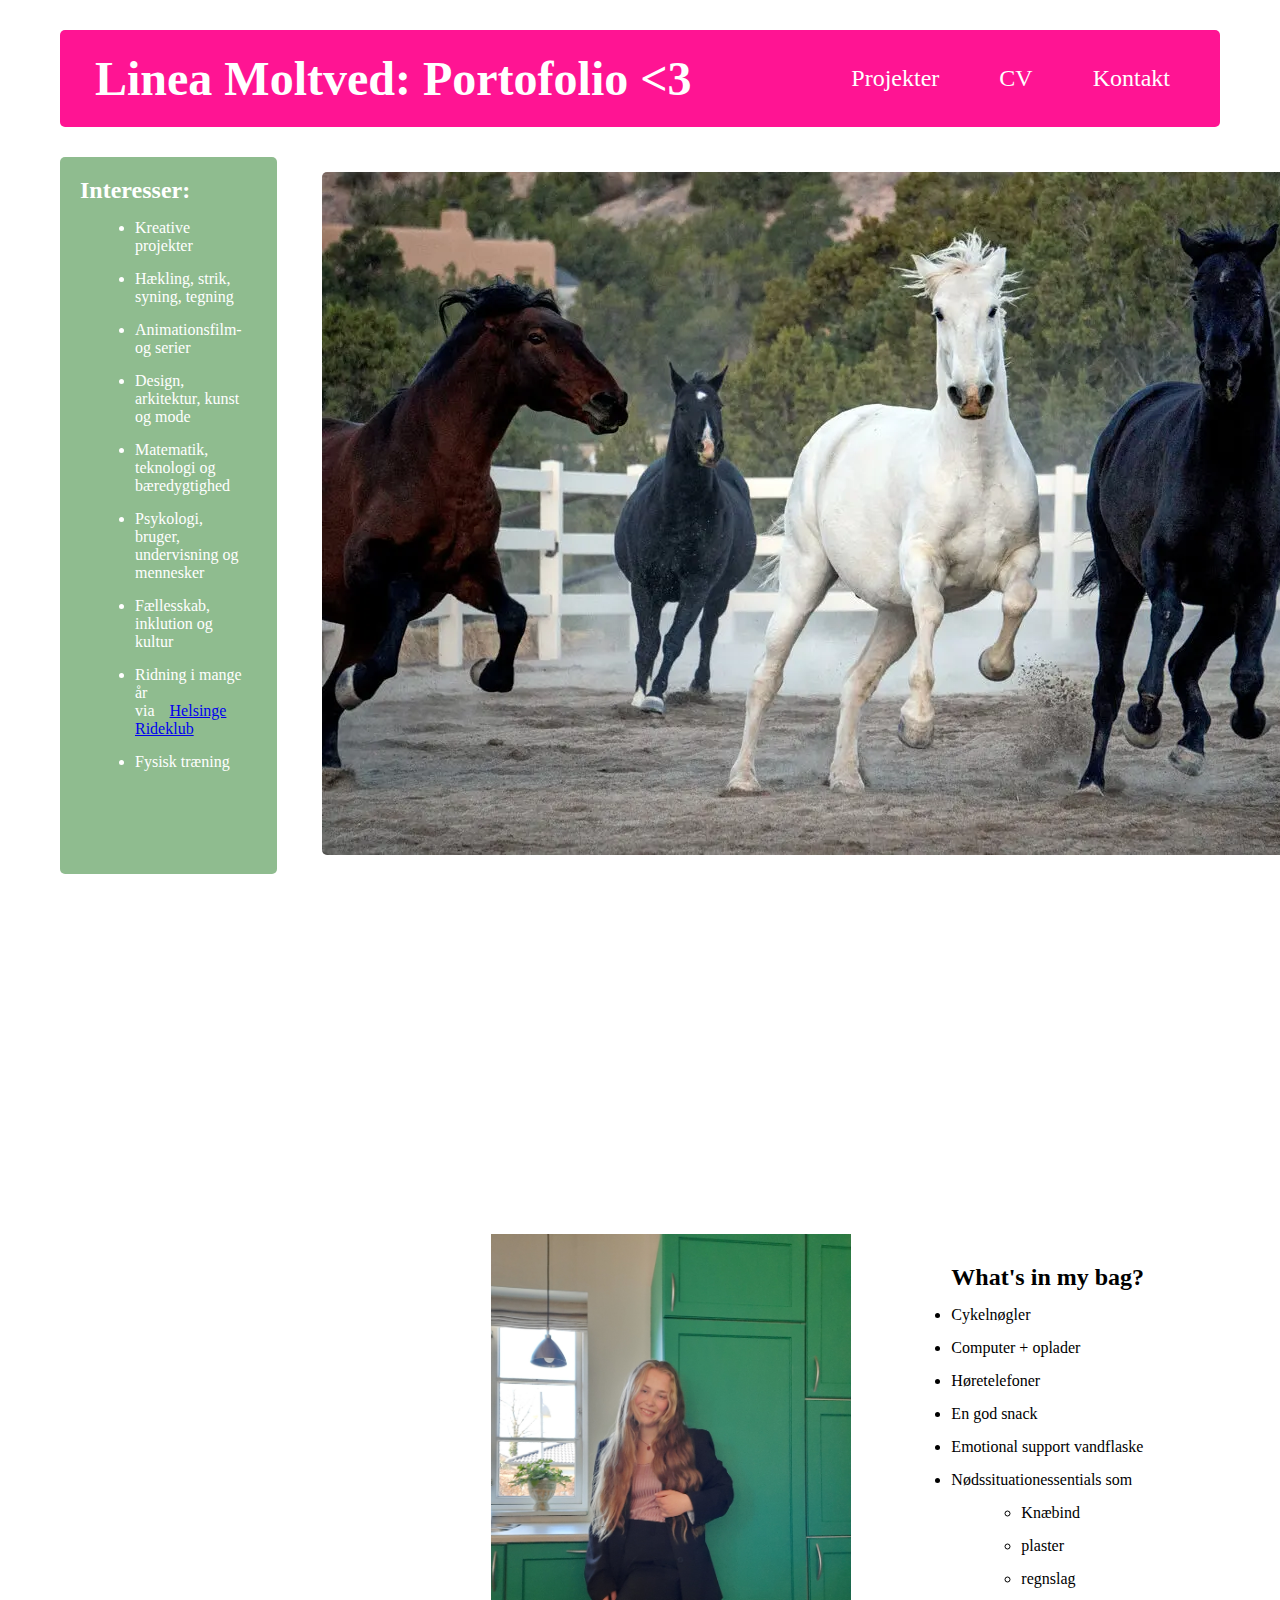
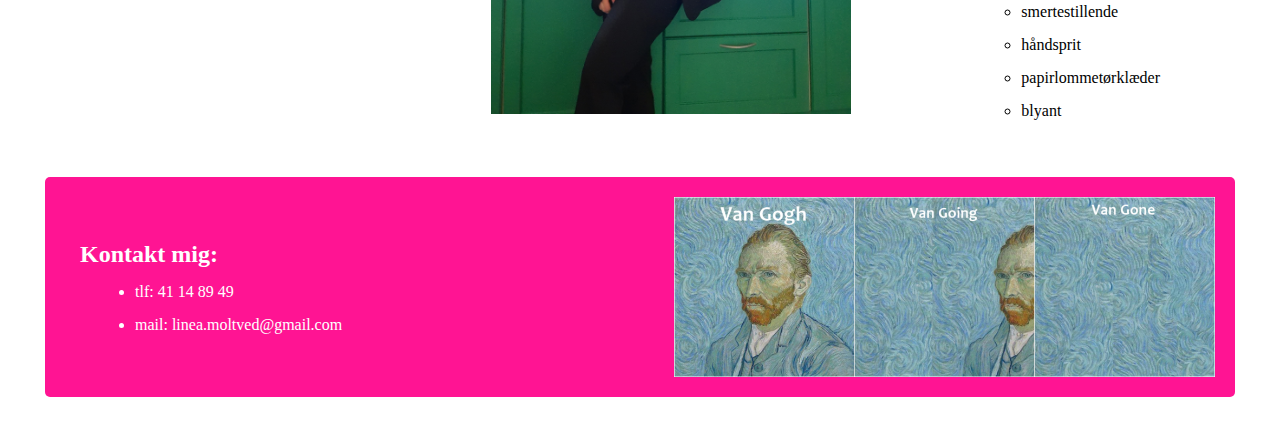
<file: index.html>
<!DOCTYPE html>
<html lang= "en/>

<head>
  <meta charset="UTF-8">
  <title>Portofolge</title>
  <link rel="stylesheet" href="index.css">
<meta http-equiv="Content-Type" content="text/html; charset=UTF-8"/>
<meta name="viewport" content="width=device-width, initial-scale=1.0">
</head>

<header>
    <nav>
      <h1><a href="index.html" >Linea Moltved: Portofolio <3 </a></h1>
      <ul>
      <li><a href="projekter.html">Projekter</a></li>
      <li><a href="cv.html">CV</a></li>
      <li><a href="">Kontakt</a></li>
    </ul>
  </nav>
</header>


<body>

<section class="interests">
  <div class="interests_text">
    <h2>Interesser:</h2>
    <ul>
      <li>Kreative projekter</li>
      <li>Hækling, strik, syning, tegning</li>
      <li>Animationsfilm- og serier</li>
      <li>Design, arkitektur, kunst og mode</li>
      <li>Matematik, teknologi og bæredygtighed</li>
      <li>Psykologi, bruger, undervisning og mennesker</li>
      <li>Fællesskab, inklution og kultur</li>
      <li>Ridning i mange år via<a href="https://helsingerideklub.dk/">Helsinge Rideklub</a> </li>
      <li>Fysisk træning</li>
    </ul>
  </div>
  <div>
    <img src="billede hest.webp" height="683" width="1024" title="Horsies cuties" id="horsies"/>
  </div>

</section>


<div>
  <h1 class= "flowers"> I can buy myself flowers... </h1>
</div>


<section class="inmybag">
    <img src="suitlady.jpg"  id="me" title="Mor har malet køkkenet grønt"/>

  <div>
    <ul> <h2>What's in my bag?</h2>
      <li>Cykelnøgler</li>
      <li>Computer + oplader</li>
      <li>Høretelefoner</li>
      <li>En god snack</li>
      <li>Emotional support vandflaske</li>
      <li>Nødssituationessentials som
        <ul>
          <li>  Knæbind</li>
          <li>  plaster</li>
          <li>  regnslag</li>
          <li>  smertestillende</li>
          <li>  håndsprit</li>
          <li>  papirlommetørklæder</li>
          <li>  blyant </li>
        </ul>
    </ul>
  </div>
</section>

</body>

<footer>
  <section class="contact-me">
    <h2>Kontakt mig:</h2>
    <ul>
      <li>tlf: 41 14 89 49</li>
      <li>mail: linea.moltved@gmail.com</li>
    </ul>
  </section>
    <img src="vangogh.jpg" height="180" id="vangogh"/>
</footer>
</file>
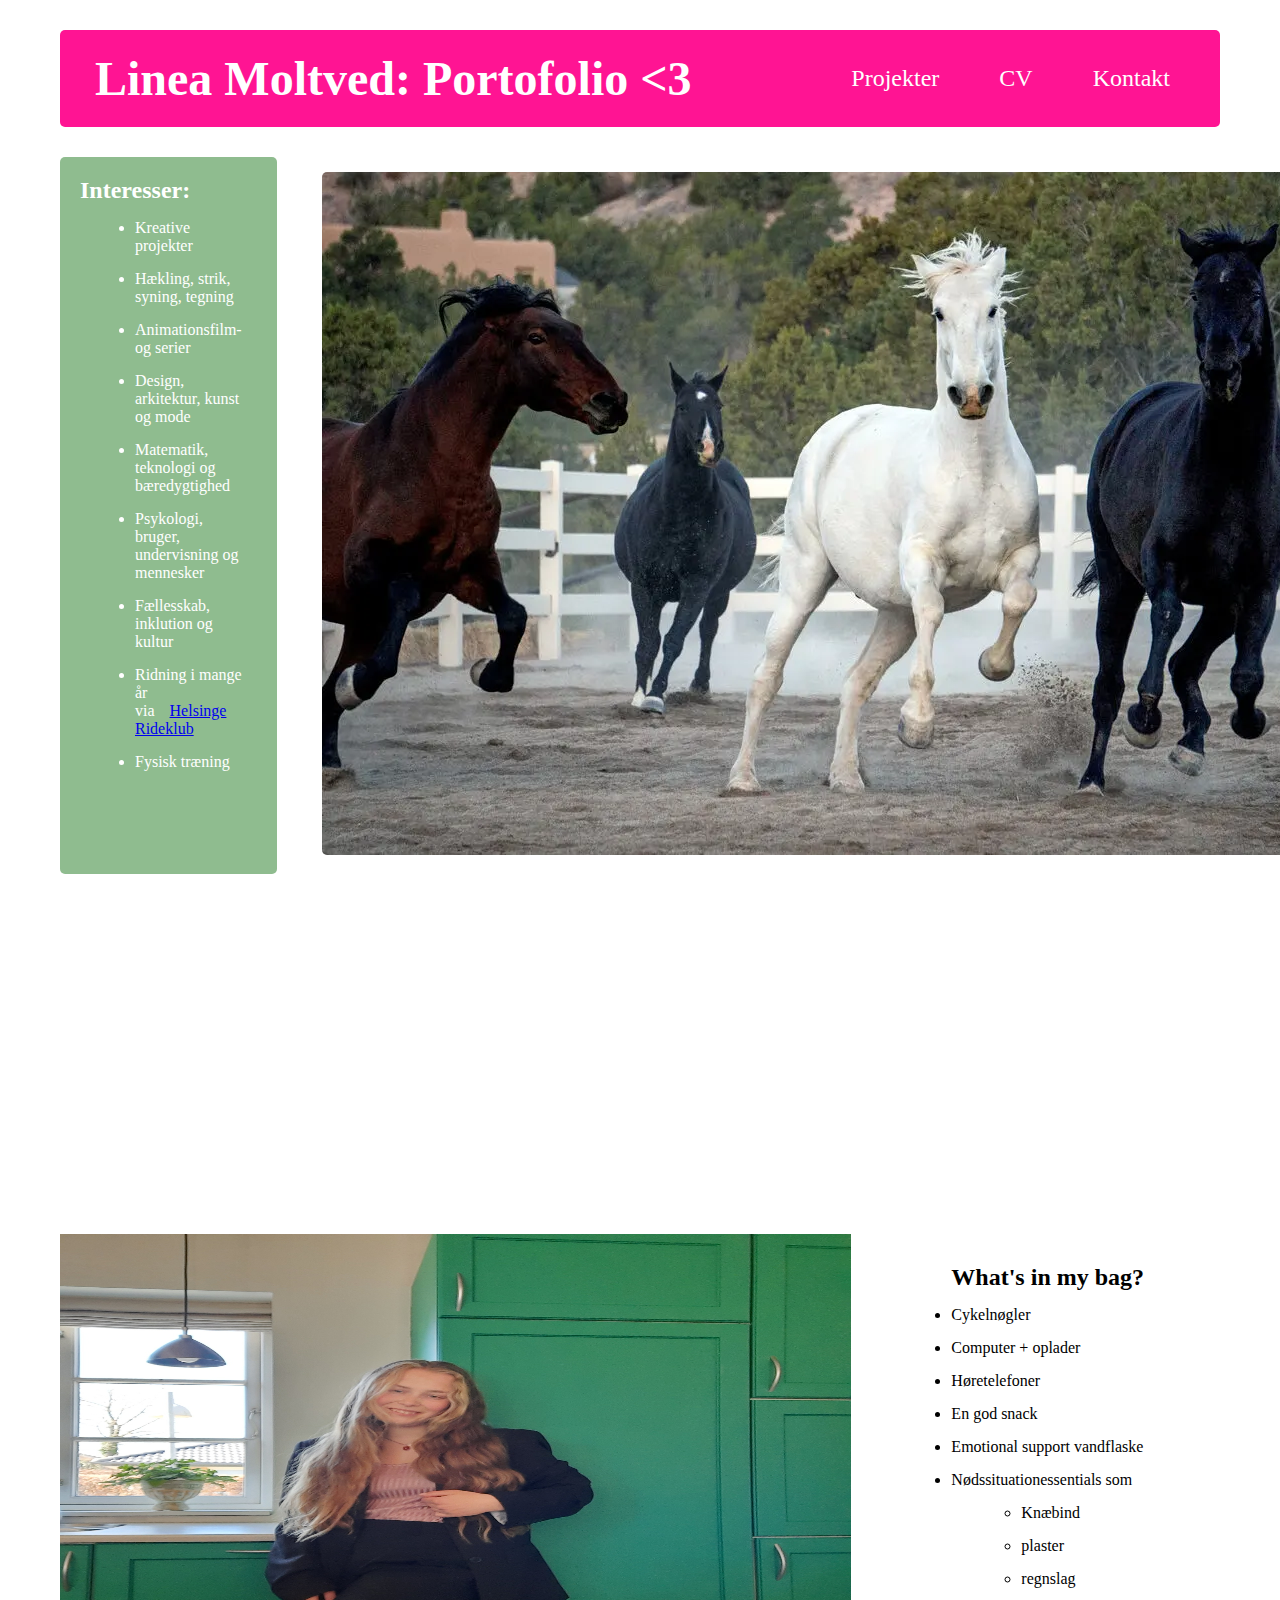
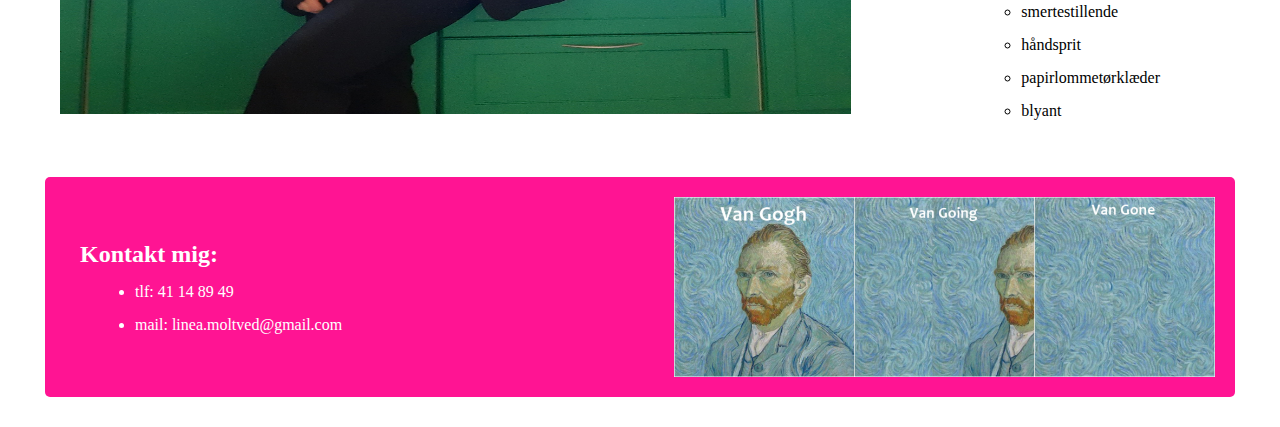
<file: Portofølge til 8 sep 2024/index.html>
<!DOCTYPE html>
<html lang= "en/>

<head>
  <meta charset="UTF-8">
  <title>Portofolge</title>
  <link rel="stylesheet" href="index.css">
<meta http-equiv="Content-Type" content="text/html; charset=UTF-8"/>
<meta name="viewport" content="width=device-width, initial-scale=1.0">
</head>

<header>
    <nav>
      <h1><a href="index.html" >Linea Moltved: Portofolio <3 </a></h1>
      <ul>
      <li><a href="projekter.html">Projekter</a></li>
      <li><a href="cv.html">CV</a></li>
      <li><a href="">Kontakt</a></li>
    </ul>
  </nav>
</header>


<body>

<section class="interests">
  <div class="interests_text">
    <h2>Interesser:</h2>
    <ul>
      <li>Kreative projekter</li>
      <li>Hækling, strik, syning, tegning</li>
      <li>Animationsfilm- og serier</li>
      <li>Design, arkitektur, kunst og mode</li>
      <li>Matematik, teknologi og bæredygtighed</li>
      <li>Psykologi, bruger, undervisning og mennesker</li>
      <li>Fællesskab, inklution og kultur</li>
      <li>Ridning i mange år via<a href="https://helsingerideklub.dk/">Helsinge Rideklub</a> </li>
      <li>Fysisk træning</li>
    </ul>
  </div>
  <div>
    <img src="billede hest.webp" height="683" width="1024" title="Horsies cuties" id="horsies"/>
  </div>

</section>


<div>
  <h1 class= "flowers"> I can buy myself flowers... </h1>
</div>


<section class="inmybag">
    <img src="suitlady.jpg" height="1577" width="2102" id="me" title="Mor har malet køkkenet grønt"/>

  <div>
    <ul> <h2>What's in my bag?</h2>
      <li>Cykelnøgler</li>
      <li>Computer + oplader</li>
      <li>Høretelefoner</li>
      <li>En god snack</li>
      <li>Emotional support vandflaske</li>
      <li>Nødssituationessentials som
        <ul>
          <li>  Knæbind</li>
          <li>  plaster</li>
          <li>  regnslag</li>
          <li>  smertestillende</li>
          <li>  håndsprit</li>
          <li>  papirlommetørklæder</li>
          <li>  blyant </li>
        </ul>
    </ul>
  </div>
</section>

</body>

<footer>
  <section class="contact-me">
    <h2>Kontakt mig:</h2>
    <ul>
      <li>tlf: 41 14 89 49</li>
      <li>mail: linea.moltved@gmail.com</li>
    </ul>
  </section>
    <img src="vangogh.jpg" height="180" id="vangogh"/>
</footer>
</file>
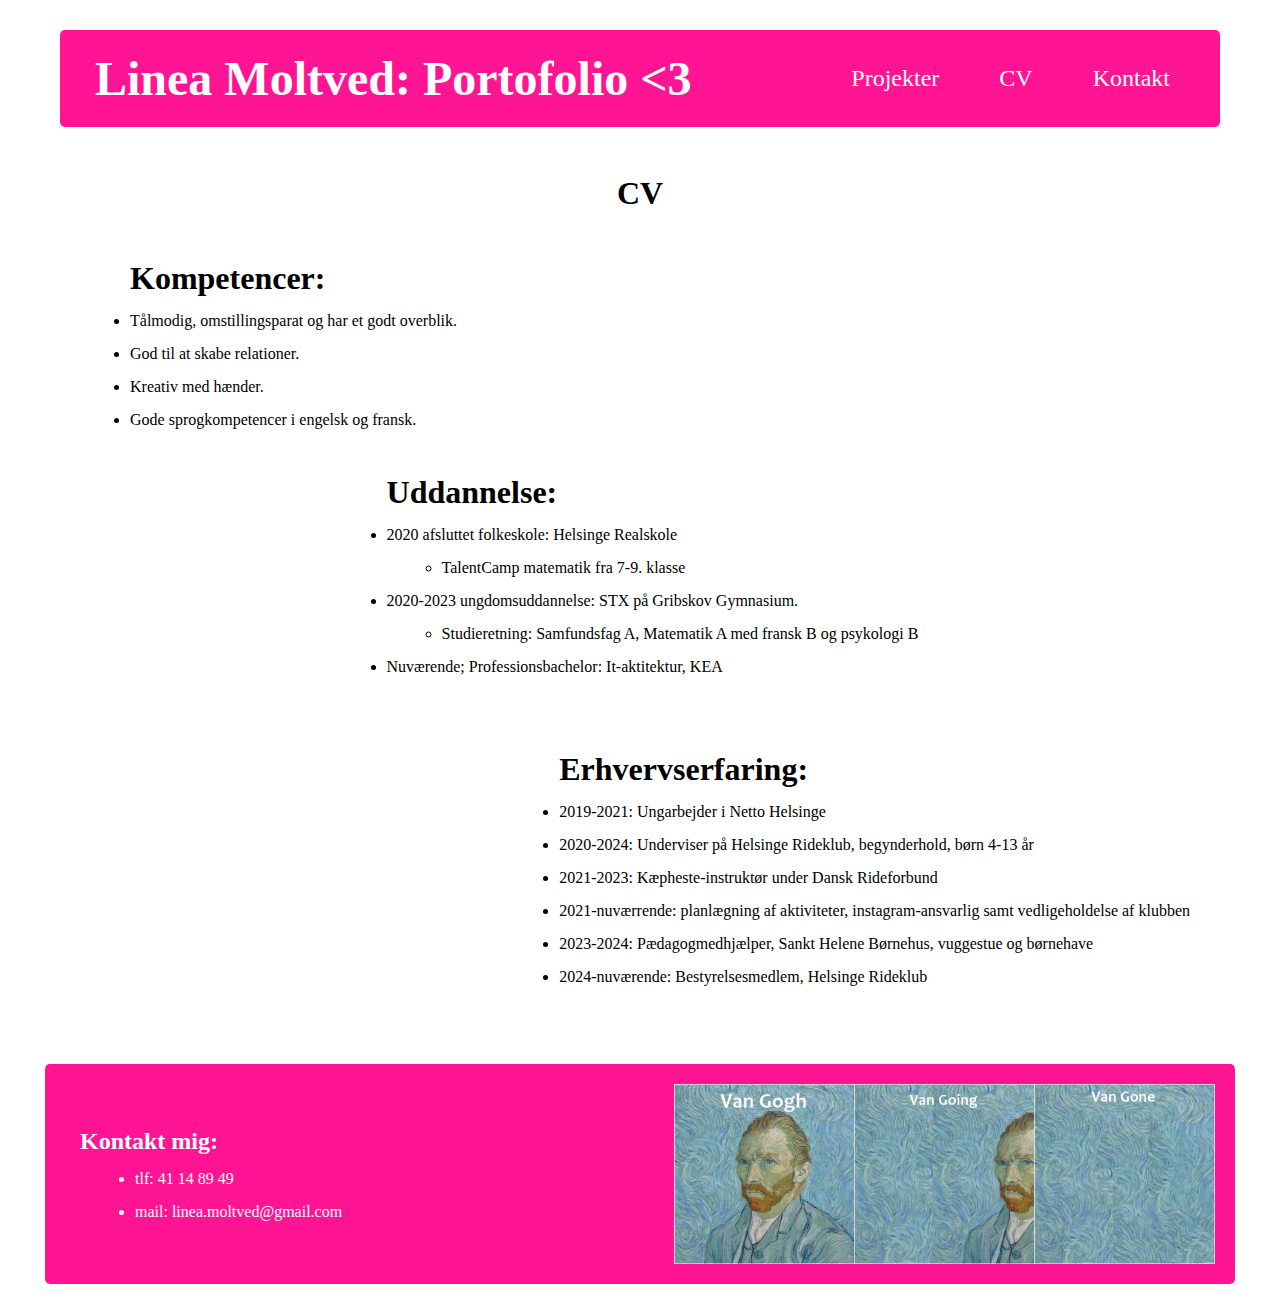
<file: cv.html>
<!DOCTYPE html>
<html lang="en">
<head>
    <meta charset="UTF-8">
    <title>cv</title>
  <link rel="stylesheet" href="cv.css">
  <meta http-equiv="Content-Type" content="text/html; charset=UTF-8"/>
</head>

<header>
  <nav>
    <h1><a href="index.html" >Linea Moltved: Portofolio <3 </a></h1>
    <ul>
      <li><a href="projekter.html">Projekter</a></li>
      <li><a href="cv.html">CV</a></li>
      <li><a href="">Kontakt</a></li>
    </ul>
  </nav>
</header>


<body>
<h1 class="title">CV</h1>

<section class="info">
  <div class="kompetencer">
    <ul>  <h1>Kompetencer:</h1>
      <li>  Tålmodig, omstillingsparat og har et godt overblik. </li>
      <li> God til at skabe relationer. </li>
      <li> Kreativ med hænder. </li>
      <li> Gode sprogkompetencer i engelsk og fransk. </li>
    </ul>
  </div>

  <div class="uddannelse">

    <ul>   <h1>Uddannelse:</h1>
      <li> 2020 afsluttet folkeskole: Helsinge Realskole </li>
      <ul>
        <li> TalentCamp matematik fra 7-9. klasse </li>
      </ul>

      <li> 2020-2023 ungdomsuddannelse: STX på Gribskov Gymnasium. </li>
          <ul>
            <li>Studieretning: Samfundsfag A, Matematik A med fransk B og psykologi B</li>
          </ul>
        <li> Nuværende; Professionsbachelor: It-aktitektur, KEA </li>
    </ul>
  </div>

  <div class="erhvervserfaring">
           <ul>  <h1> Erhvervserfaring:</h1>
             <li>2019-2021: Ungarbejder i Netto Helsinge</li>
             <li>2020-2024: Underviser på Helsinge Rideklub, begynderhold, børn 4-13 år</li>
             <li> 2021-2023: Kæpheste-instruktør under Dansk Rideforbund</li>
             <li>2021-nuværrende: planlægning af aktiviteter, instagram-ansvarlig samt vedligeholdelse af klubben</li>
             <li>2023-2024: Pædagogmedhjælper, Sankt Helene Børnehus, vuggestue og børnehave</li>
             <li>2024-nuværende: Bestyrelsesmedlem, Helsinge Rideklub</li>
           </ul>
  </div>
</section>
</body>



<footer>
  <section class="contact-me">
    <h2>Kontakt mig:</h2>
    <ul>
      <li>tlf: 41 14 89 49</li>
      <li>mail: linea.moltved@gmail.com</li>
    </ul>
  </section>
  <img src="../../vangogh.jpg" height="180" id="vangogh"/>
</footer>

</html>
</file>
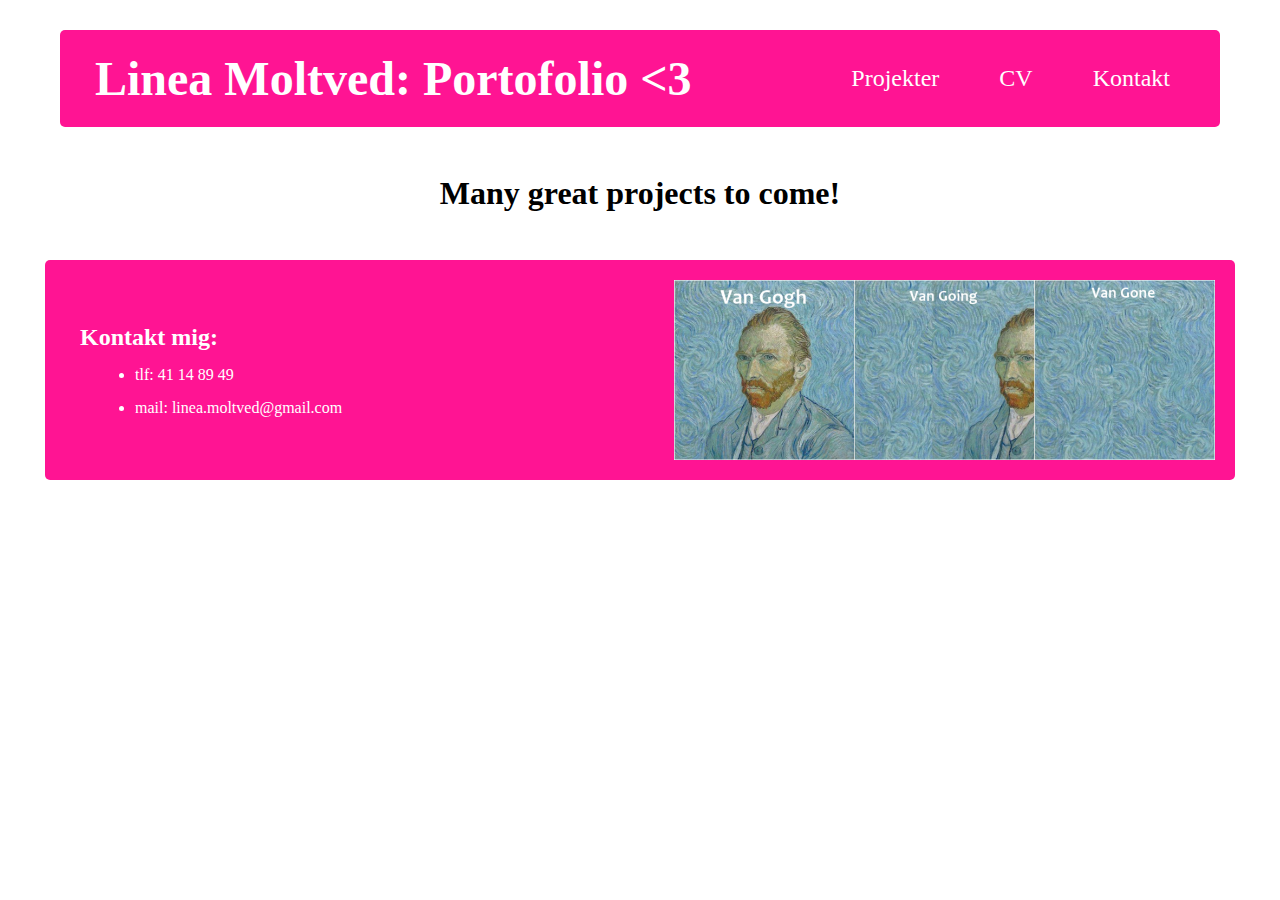
<file: projekter.html>
<!DOCTYPE html>
<html lang="en">
<head>
    <meta charset="UTF-8">
    <title>cv</title>
    <link rel="stylesheet" href="cv.css">
    <meta http-equiv="Content-Type" content="text/html; charset=UTF-8"/>
</head>

<header>
    <nav>
        <h1><a href="index.html" >Linea Moltved: Portofolio <3 </a></h1>
        <ul>
            <li><a href="projekter.html" >Projekter</a></li>
            <li><a href="cv.html">CV</a></li>
            <li><a href="">Kontakt</a></li>
        </ul>
    </nav>
</header>


<h1 class="title"> Many great projects to come!</h1>





<footer>
    <section class="contact-me">
        <h2>Kontakt mig:</h2>
        <ul>
            <li>tlf: 41 14 89 49</li>
            <li>mail: linea.moltved@gmail.com</li>
        </ul>
    </section>
    <img src="vangogh.jpg" height="180" id="vangogh"/>
</footer>
</file>
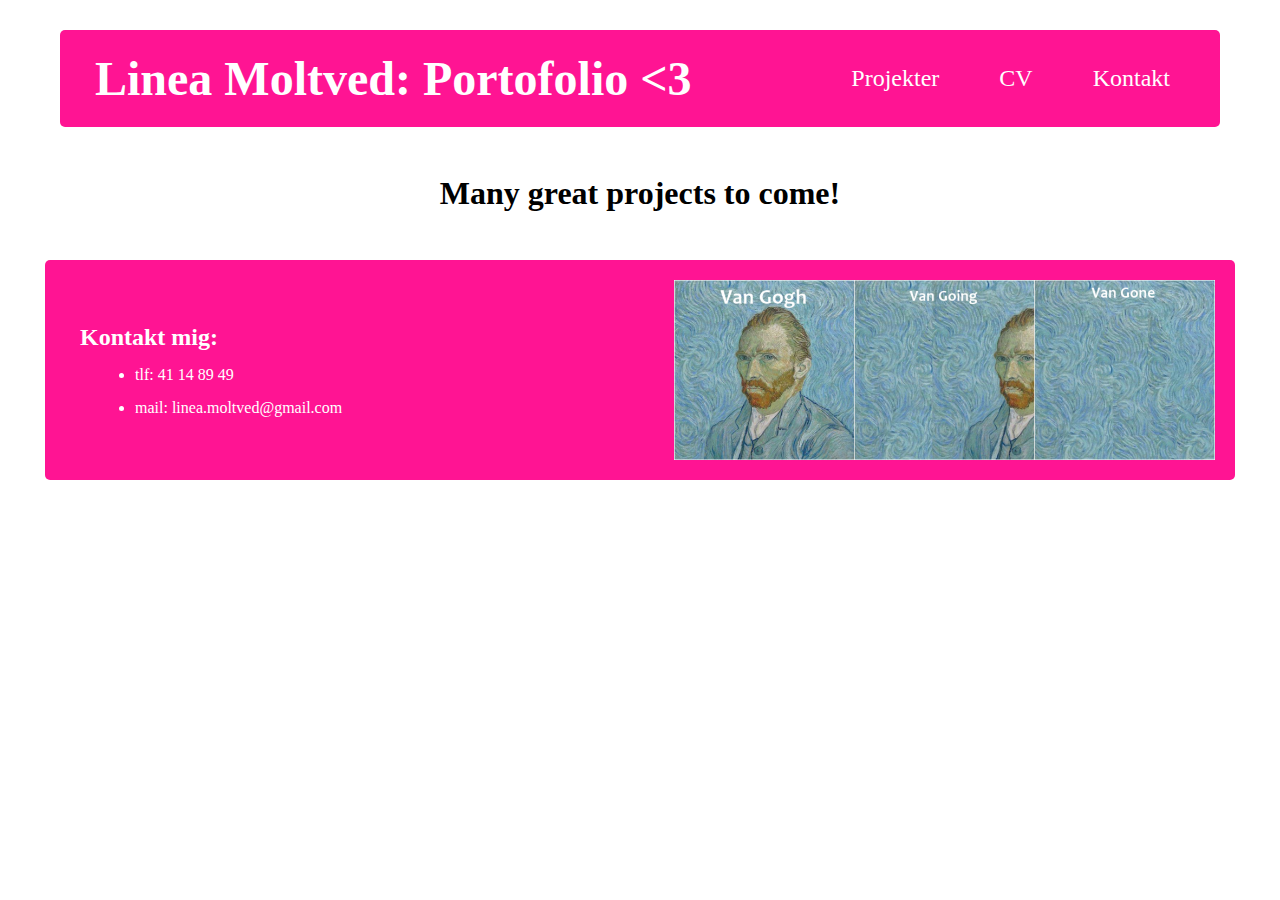
<file: Projekter.html>
<!DOCTYPE html>
<html lang="en">
<head>
    <meta charset="UTF-8">
    <title>cv</title>
    <link rel="stylesheet" href="cv.css">
    <meta http-equiv="Content-Type" content="text/html; charset=UTF-8"/>
</head>

<header>
    <nav>
        <h1><a href="index.html" >Linea Moltved: Portofolio <3 </a></h1>
        <ul>
            <li><a href="projekter.html">Projekter</a></li>
            <li><a href="cv.html">CV</a></li>
            <li><a href="">Kontakt</a></li>
        </ul>
    </nav>
</header>


<h1 class="title"> Many great projects to come!</h1>





<footer>
    <section class="contact-me">
        <h2>Kontakt mig:</h2>
        <ul>
            <li>tlf: 41 14 89 49</li>
            <li>mail: linea.moltved@gmail.com</li>
        </ul>
    </section>
    <img src="../../vangogh.jpg" height="180" id="vangogh"/>
</footer>
</file>
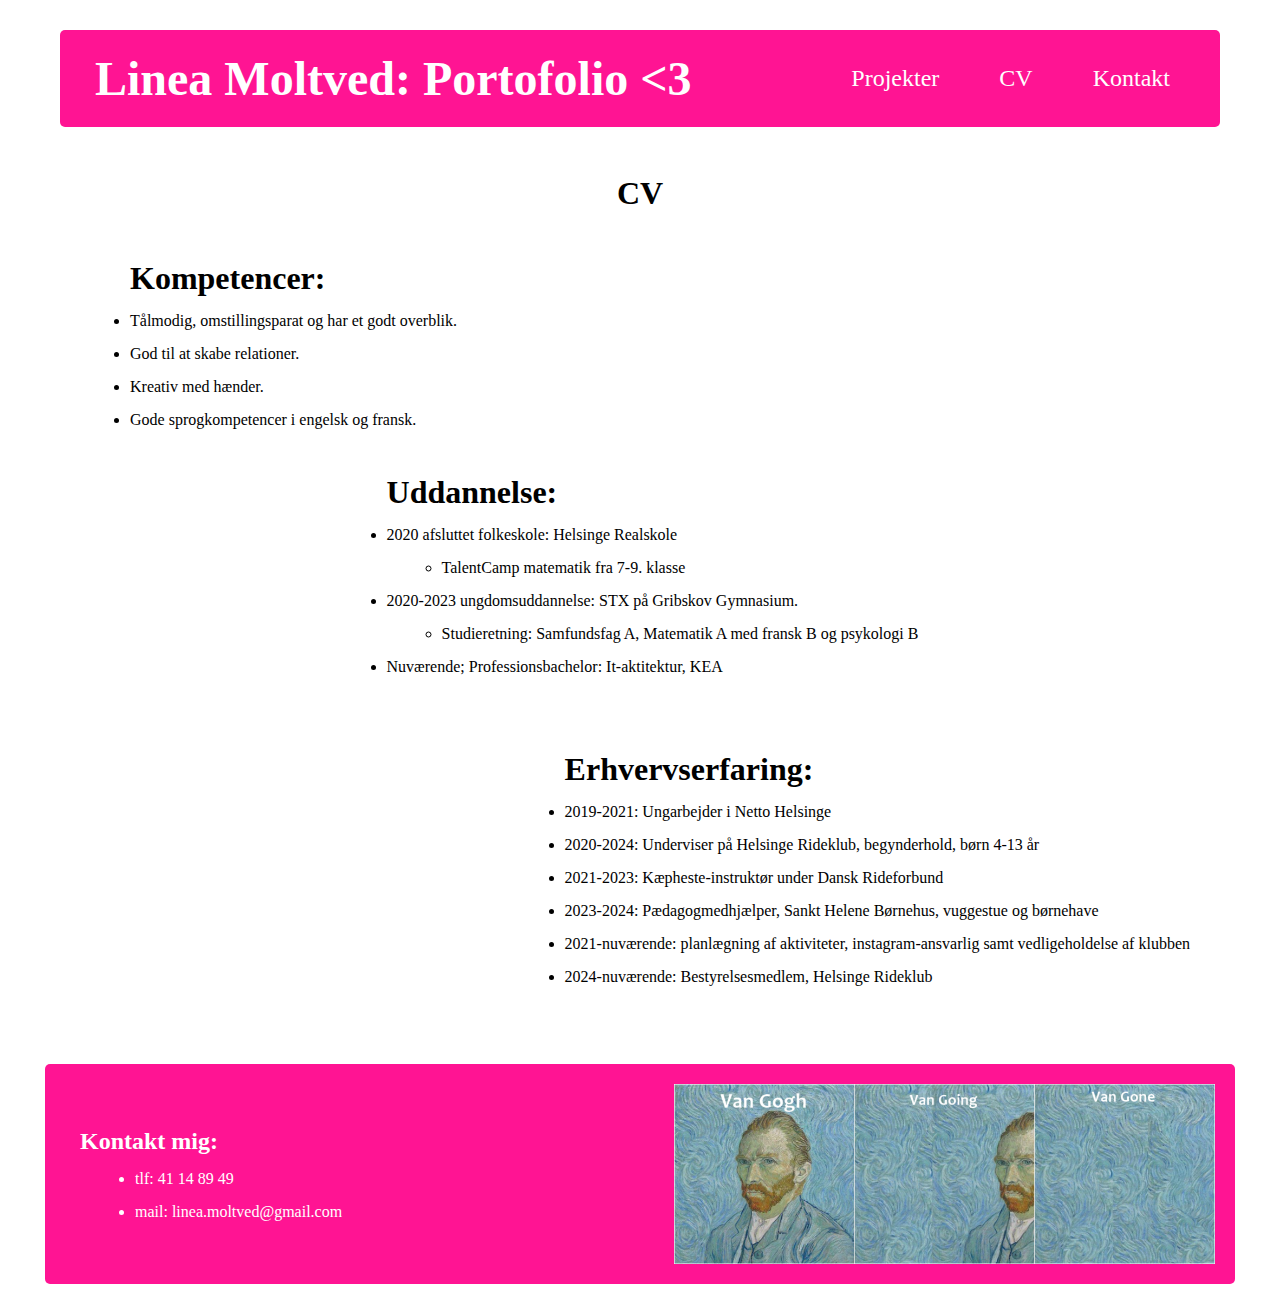
<file: Portofølge til 8 sep 2024/cv.html>
<!DOCTYPE html>
<html lang="en">
<head>
    <meta charset="UTF-8">
    <title>cv</title>
  <link rel="stylesheet" href="cv.css">
  <meta http-equiv="Content-Type" content="text/html; charset=UTF-8"/>
  <meta name="viewport" content="width=device-width, initial-scale=1.0">
</head>

<header>
  <nav>
    <h1><a href="index.html" >Linea Moltved: Portofolio <3 </a></h1>
    <ul>
      <li><a href="projekter.html">Projekter</a></li>
      <li><a href="cv.html">CV</a></li>
      <li><a href="">Kontakt</a></li>
    </ul>
  </nav>
</header>


<body>
<h1 class="title">CV</h1>

<section class="info">
  <div class="kompetencer">
    <ul>  <h1>Kompetencer:</h1>
      <li> Tålmodig, omstillingsparat og har et godt overblik. </li>
      <li> God til at skabe relationer. </li>
      <li> Kreativ med hænder. </li>
      <li> Gode sprogkompetencer i engelsk og fransk. </li>
    </ul>
  </div>

  <div class="uddannelse">

    <ul>   <h1>Uddannelse:</h1>
      <li> 2020 afsluttet folkeskole: Helsinge Realskole </li>
      <ul>
        <li> TalentCamp matematik fra 7-9. klasse </li>
      </ul>

      <li> 2020-2023 ungdomsuddannelse: STX på Gribskov Gymnasium. </li>
          <ul>
            <li>Studieretning: Samfundsfag A, Matematik A med fransk B og psykologi B</li>
          </ul>
        <li> Nuværende; Professionsbachelor: It-aktitektur, KEA </li>
    </ul>
  </div>

  <div class="erhvervserfaring">
           <ul>  <h1> Erhvervserfaring:</h1>
             <li>2019-2021: Ungarbejder i Netto Helsinge</li>
             <li>2020-2024: Underviser på Helsinge Rideklub, begynderhold, børn 4-13 år</li>
             <li> 2021-2023: Kæpheste-instruktør under Dansk Rideforbund</li>
             <li>2023-2024: Pædagogmedhjælper, Sankt Helene Børnehus, vuggestue og børnehave</li>
             <li>2021-nuværende: planlægning af aktiviteter, instagram-ansvarlig samt vedligeholdelse af klubben</li>
             <li>2024-nuværende: Bestyrelsesmedlem, Helsinge Rideklub</li>
           </ul>
  </div>
</section>
</body>



<footer>
  <section class="contact-me">
    <h2>Kontakt mig:</h2>
    <ul>
      <li>tlf: 41 14 89 49</li>
      <li>mail: linea.moltved@gmail.com</li>
    </ul>
  </section>
  <img src="vangogh.jpg" height="180" id="vangogh"/>
</footer>

</html>
</file>
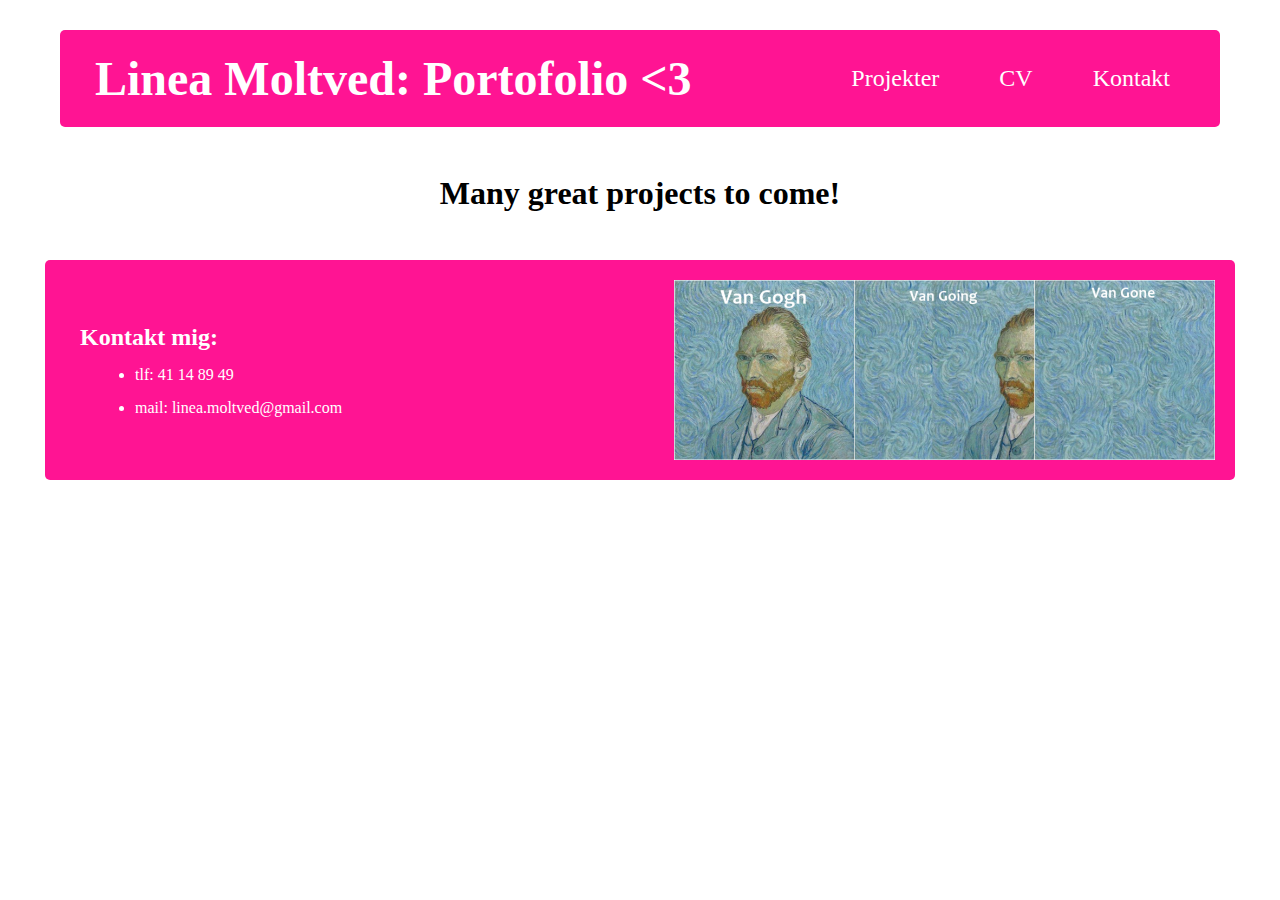
<file: Portofølge til 8 sep 2024/Projekter.html>
<!DOCTYPE html>
<html lang="en">
<head>
    <meta charset="UTF-8">
    <title>cv</title>
    <link rel="stylesheet" href="cv.css">
    <meta http-equiv="Content-Type" content="text/html; charset=UTF-8"/>
</head>

<header>
    <nav>
        <h1><a href="index.html" >Linea Moltved: Portofolio <3 </a></h1>
        <ul>
            <li><a href="projekter.html">Projekter</a></li>
            <li><a href="cv.html">CV</a></li>
            <li><a href="">Kontakt</a></li>
        </ul>
    </nav>
</header>


<h1 class="title"> Many great projects to come!</h1>





<footer>
    <section class="contact-me">
        <h2>Kontakt mig:</h2>
        <ul>
            <li>tlf: 41 14 89 49</li>
            <li>mail: linea.moltved@gmail.com</li>
        </ul>
    </section>
    <img src="vangogh.jpg" height="180" id="vangogh"/>
</footer>
</file>
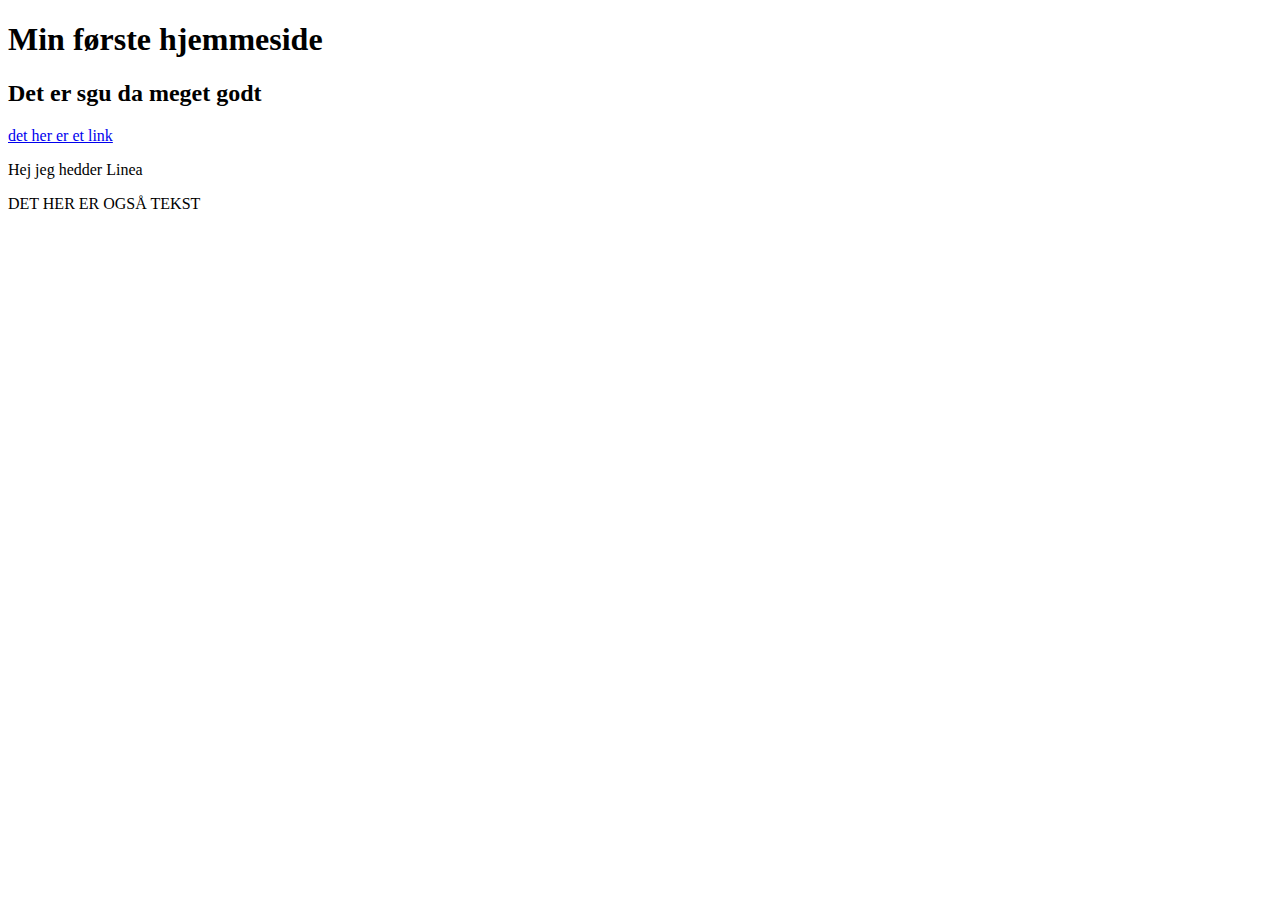
<file: Øvelser og opgaver/Hej!.html>
<!DOCTYPE html>
<html lang="en">
<head>
    <meta charset="UTF-8">
    <title>SÅ for søren</title>
</head>

<body>

</body>
</html>

<h1>Min første hjemmeside</h1>
<h2>Det er sgu da meget godt</h2>

<a href="https://www.youtube.com/">det her er et link</a>

<p class="introduktion">Hej jeg hedder Linea</p>
<p id="intro">DET HER ER OGSÅ TEKST</p>
</file>
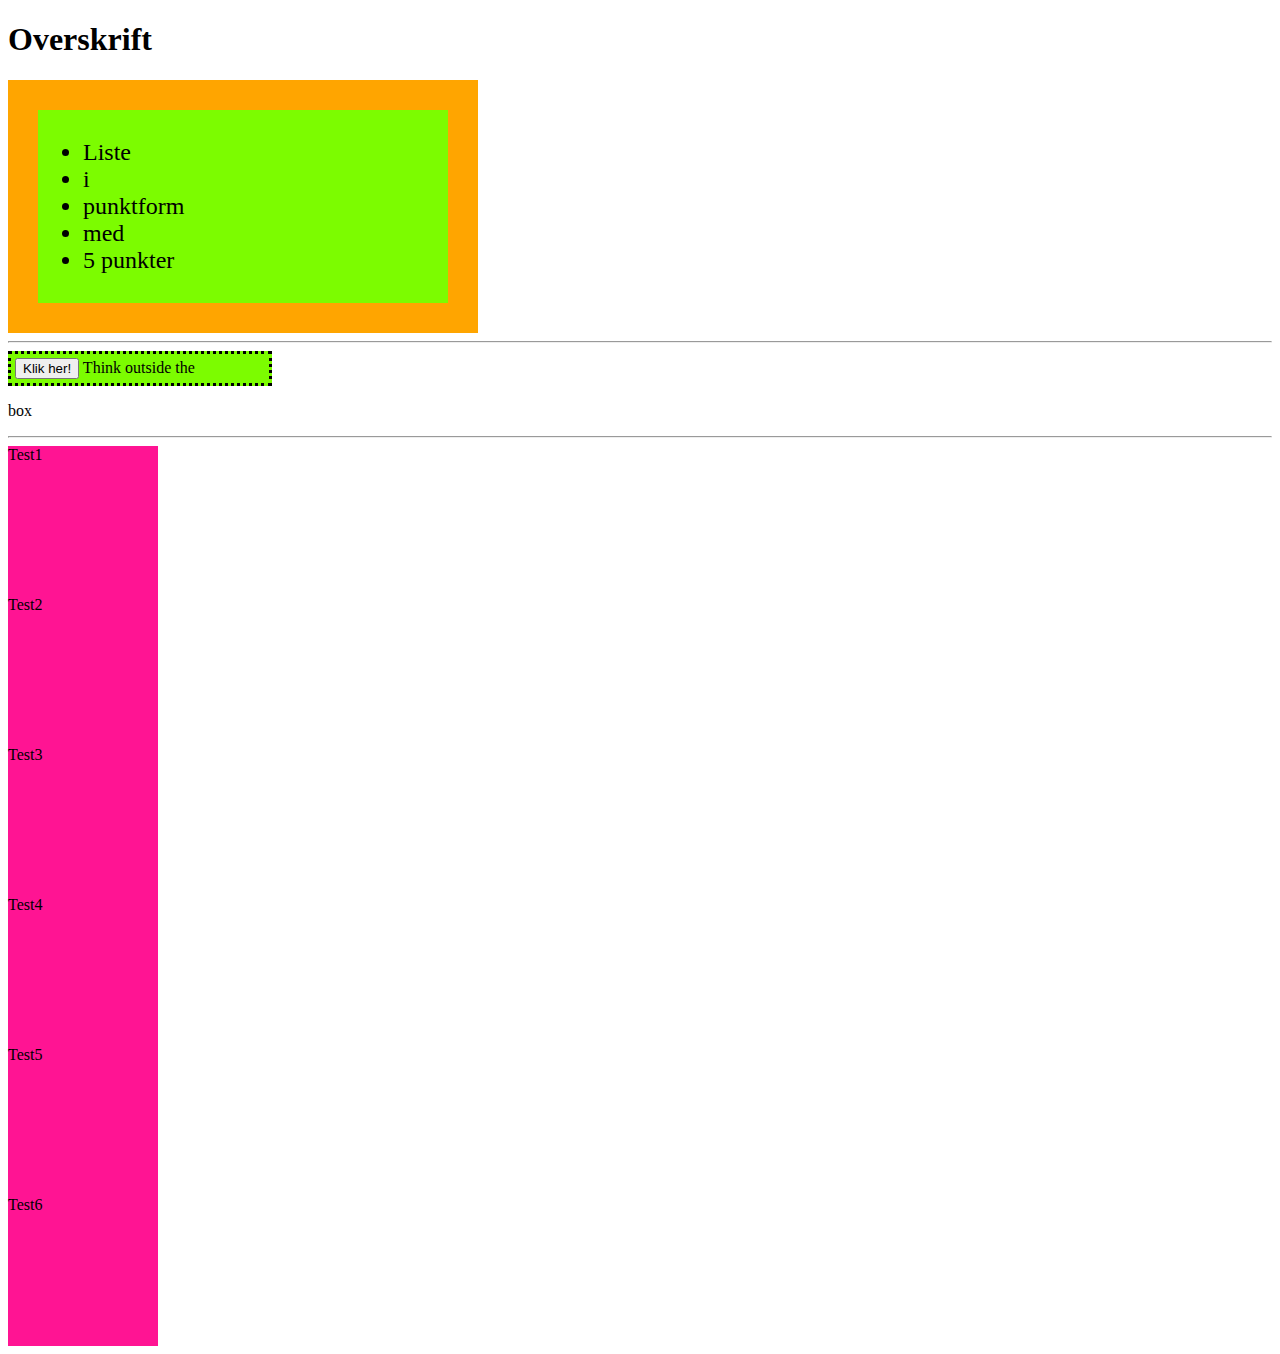
<file: Øvelser og opgaver/øvelse 1 september.html>
<!DOCTYPE html>
<html lang="en" xmlns="http://www.w3.org/1999/html">
<head>
    <meta charset="UTF-8">
    <title>øvelse html</title>
  <link rel="stylesheet" href="test.css">
</head>

<body>
<h1> Overskrift</h1>

<section class="sektion1">
<ul>
  <li>Liste</li>
  <li>i </li>
  <li>punktform</li>
  <li>med</li>
  <li>5 punkter</li>
</ul>
</section>

<hr>

<Section CLASS="Box">
  <BUTTON>Klik her!</BUTTON>
    Think outside the
</Section>
<p> box </p>

<hr>


<section class="pinkboxs">
  <div>Test1</div>
  <div>Test2</div>
  <div>Test3</div>
  <div>Test4</div>
  <div>Test5</div>
  <div>Test6</div>
</section>





</body>
</html>
</file>
<file: index.css>
* {
    margin: 15px;
}

header nav {
    display: flex;
    flex-direction: row;
    justify-content: space-between;
    align-items: center;
    background-color: deeppink;
    padding: 5px;
    border-radius: 5px;
    font-size: x-large;
}

header a {
    text-decoration: none;
    color: white;
}

header ul{
    display: flex;
    flex-direction: row;
    list-style-type: none;
    margin: 15px;
}

.interests {
    display: flex;
    justify-content: space-between;
    margin-top: 15px;

}

#horsies {
    border-radius: 5px;
}

.interests_text {
    color: white;
    background-color: darkseagreen;
    padding: 5px;
    border-radius: 5px;
    align: top;

}


.flowers {
    display: flex;
    font-family:'x-large'; font-size: 130px; font-weight: 1300;
    background-image: url("https://www.marthastewart.com/thmb/3IcBvxKKC_KishgPnagdgjUBpfo=/1500x0/filters:no_upscale():max_bytes(150000):strip_icc()/GettyImages-1063193808-da9b589a879749e0a2c2ba4a33dbe170.jpg");
    background-size: cover;
    background-clip: text;
    -webkit-background-clip: text;
    color: transparent;
}

.inmybag div {
    display: flex;
    flex-direction: row;
    height: 30rem;
}
.inmybag {
    display: flex;
    justify-content: flex-end;
    margin-bottom: 3rem;
}

#me {
   height: 30rem;
}


footer {
    display: flex;
    flex-direction: row;
    justify-content: space-between;
    align-items: center;
    color: white;
    background-color: deeppink;
    padding: 5px;
    border-radius: 5px;
}

.contact me {
    display: flex;
    flex-direction: column;
    margin: 15px;
   }
</file>
<file: Portofølge til 8 sep 2024/index.css>
* {
    margin: 15px;
}

header nav {
    display: flex;
    flex-direction: row;
    justify-content: space-between;
    align-items: center;
    background-color: deeppink;
    padding: 5px;
    border-radius: 5px;
    font-size: x-large;
}

header a {
    text-decoration: none;
    color: white;
}

header ul{
    display: flex;
    flex-direction: row;
    list-style-type: none;
    margin: 15px;
}

.interests {
    display: flex;
    justify-content: space-between;
    margin-top: 15px;

}

#horsies {
    border-radius: 5px;
}

.interests_text {
    color: white;
    background-color: darkseagreen;
    padding: 5px;
    border-radius: 5px;
    align: top;

}


.flowers {
    display: flex;
    font-family:'x-large'; font-size: 130px; font-weight: 1300;
    background-image: url("https://www.marthastewart.com/thmb/3IcBvxKKC_KishgPnagdgjUBpfo=/1500x0/filters:no_upscale():max_bytes(150000):strip_icc()/GettyImages-1063193808-da9b589a879749e0a2c2ba4a33dbe170.jpg");
    background-size: cover;
    background-clip: text;
    -webkit-background-clip: text;
    color: transparent;
}

.inmybag div {
    display: flex;
    flex-direction: row;
    height: 30rem;
}
.inmybag {
    display: flex;
    justify-content: flex-end;
    margin-bottom: 3rem;
}

#me {
   height: 30rem;
}


footer {
    display: flex;
    flex-direction: row;
    justify-content: space-between;
    align-items: center;
    color: white;
    background-color: deeppink;
    padding: 5px;
    border-radius: 5px;
}

.contact me {
    display: flex;
    flex-direction: column;
    margin: 15px;
   }
</file>
<file: cv.css>
* {
    margin: 15px;
}

header nav {
    display: flex;
    flex-direction: row;
    justify-content: space-between;
    align-items: center;
    background-color: deeppink;
    padding: 5px;
    border-radius: 5px;
    font-size: x-large;
}

header a {
    text-decoration: none;
    color: white;
}

header ul{
    display: flex;
    flex-direction: row;
    list-style-type: none;
    margin: 15px;
}

.title {
    display: flex;
    justify-content: center;
    margin: 3rem;
}

.kompetancer {
    display:flex;
    justify-content: flex-start;
}

.uddannelse {
    display:flex;
    justify-content: center;
}
.erhvervserfaring {
    display:flex;
    justify-content: flex-end;
}


footer {
    display: flex;
    flex-direction: row;
    justify-content: space-between;
    align-items: center;
    color: white;
    background-color: deeppink;
    padding: 5px;
    border-radius: 5px;
    margin-top: 3rem;
}

.contact me {
    display: flex;
    flex-direction: column;
    margin: 15px;
}
</file>
<file: Portofølge til 8 sep 2024/cv.css>
* {
    margin: 15px;
}

header nav {
    display: flex;
    flex-direction: row;
    justify-content: space-between;
    align-items: center;
    background-color: deeppink;
    padding: 5px;
    border-radius: 5px;
    font-size: x-large;
}

header a {
    text-decoration: none;
    color: white;
}

header ul{
    display: flex;
    flex-direction: row;
    list-style-type: none;
    margin: 15px;
}

.title {
    display: flex;
    justify-content: center;
    margin: 3rem;
}

.kompetancer {
    display:flex;
    justify-content: flex-start;
}

.uddannelse {
    display:flex;
    justify-content: center;
}
.erhvervserfaring {
    display:flex;
    justify-content: flex-end;
}


footer {
    display: flex;
    flex-direction: row;
    justify-content: space-between;
    align-items: center;
    color: white;
    background-color: deeppink;
    padding: 5px;
    border-radius: 5px;
    margin-top: 3rem;
}

.contact me {
    display: flex;
    flex-direction: column;
    margin: 15px;
}
</file>
<file: Øvelser og opgaver/test.css>
.h1 {
    color: orange;
    font-size: 8rem;
   }


.sektion1 {
    background-color: lawngreen;
    width: 400px;
    padding: 5px;
    border: 30px solid orange;
    font-size: 1.5rem;
}

.hr {
    box-sizing: content-box; box-sizing: width 200px, height 200px, margin auto;
}



.Box {
    background-color: lawngreen;
    width: 250px;
    padding: clamp(4px, 4px, 4px);
    border-style: dotted;
}


div {
    background-color: deeppink;
    height: 150px;
    width: 150px;
    display: flex;
    flex-direction: row;
    justify-content: space-between;
}


h4 span {
    colur: orange;
}
</file>
